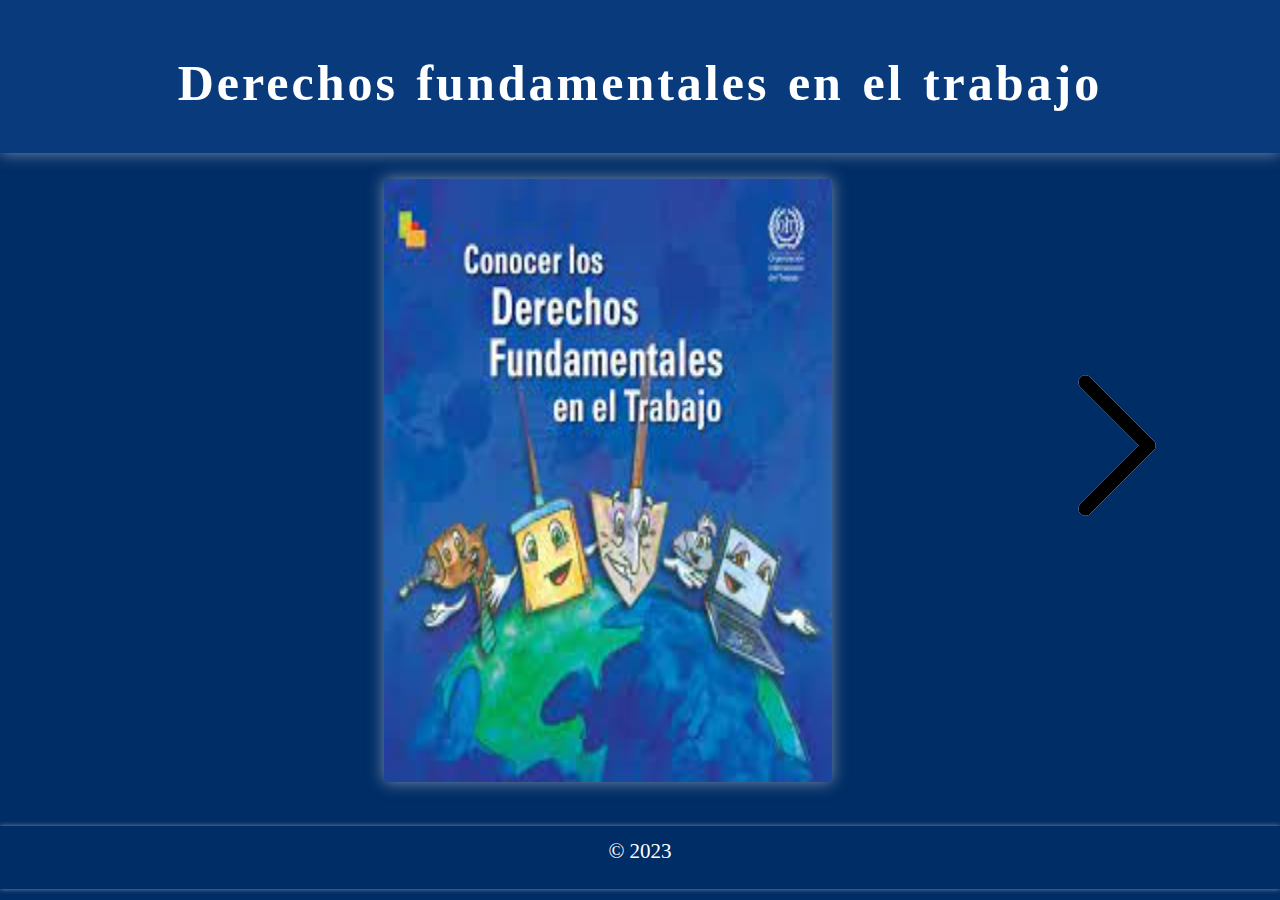
<file: index.html>
<!DOCTYPE html>
<html lang="es">
<head>
    <meta charset="UTF-8">
    <meta name="viewport" content="width=device-width, initial-scale=1.0">
    <link rel="stylesheet" href="style.css">
    <title>Cartilla</title>
</head>
<body>
    <header>
        <h1 class="titulo-ppal">Derechos fundamentales en el trabajo</h1>
    </header>

    <section class="Img">
        <img class="imgPpal" src="img/derechoTrabajo.jpg" alt="img">

        <a href="contenido.html">
            <img class="flechaDer" src="img/flechaDerecha.png" alt="img">
        </a>
    </section>

    <footer>
        <p> &copy; 2023 </p>
    </footer>
    
</body>
</html>
</file>
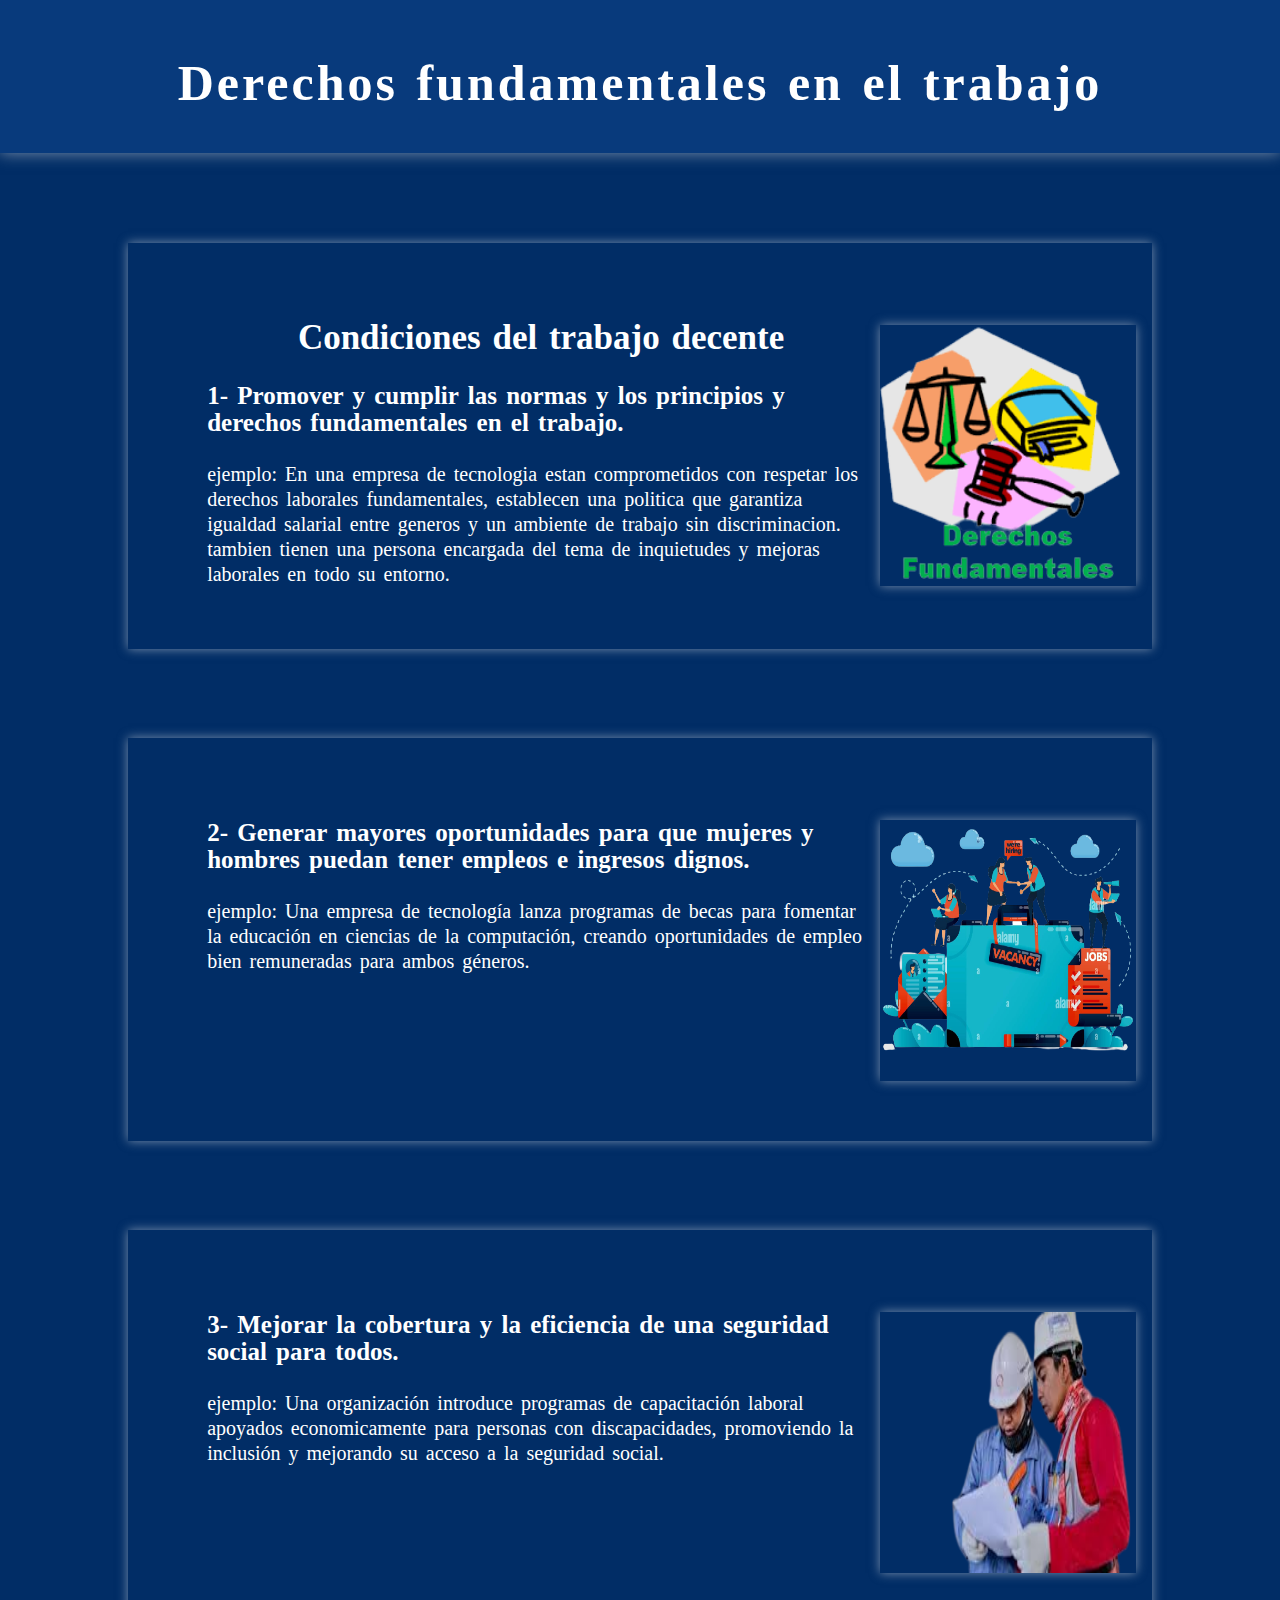
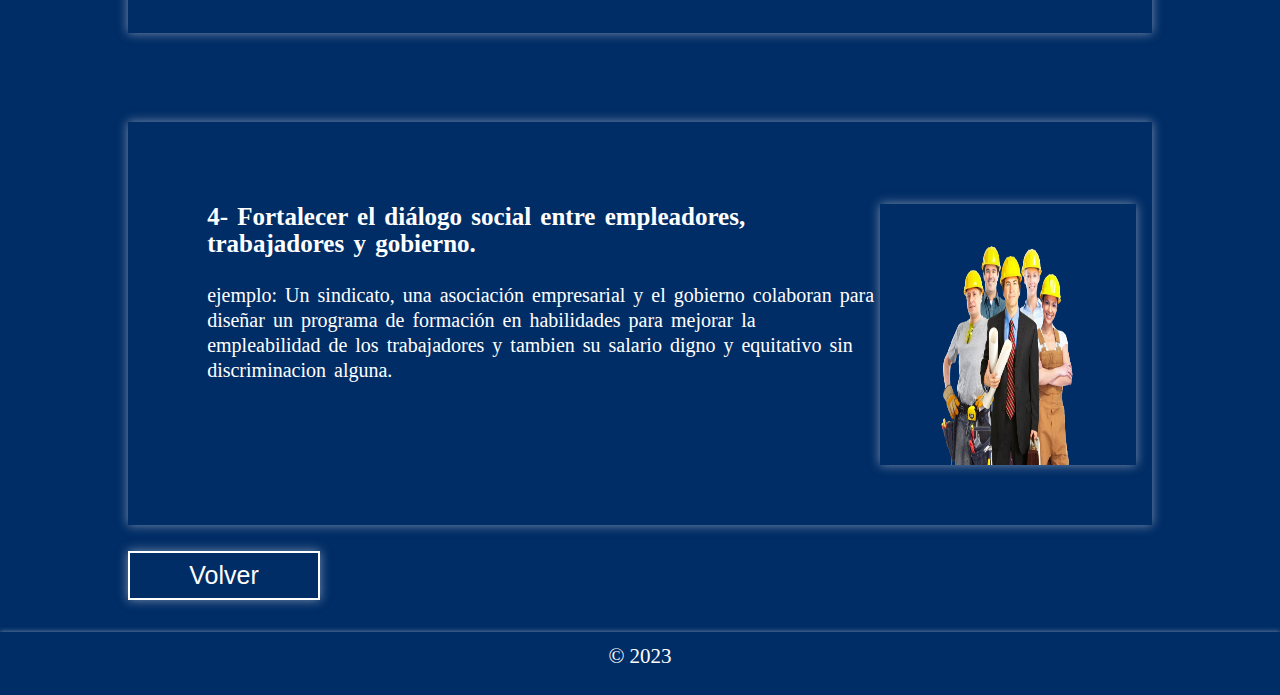
<file: condiciones.html>
<!DOCTYPE html>
<html lang="es">
<head>
    <meta charset="UTF-8">
    <meta name="viewport" content="width=device-width, initial-scale=1.0">
    <link rel="stylesheet" href="style.css">
    <title>Introduccion</title>
</head>
<body>
    <header>
        <h1 class="titulo-ppal">Derechos fundamentales en el trabajo</h1>
    </header>

    <section class="general">
        <section class="target">
            <div class="left">
                <h1 class="titulo">Condiciones del trabajo decente</h1>
                <p class="ParrafoIntro">
                    <strong>
                        1- Promover y cumplir las normas y los principios y derechos fundamentales en el trabajo.
                    </strong>
                    <br><br>
                    ejemplo:
                    En una empresa de tecnologia estan comprometidos con respetar los derechos laborales fundamentales, establecen una politica que garantiza igualdad salarial entre generos y un ambiente de trabajo sin discriminacion. tambien tienen una persona encargada del tema de inquietudes y mejoras laborales en todo su entorno.
                </p>
            </div>
            <div class="right">
                <img src="img/normasD.png" alt="img" width="110%">
            </div>
        </section>

        <section class="target">
            <div class="left">
                <p class="ParrafoIntro">
                    <strong>
                        2- Generar mayores oportunidades para que mujeres y hombres puedan tener empleos
                    e ingresos dignos.
                    </strong>
                    <br><br>
                    ejemplo:
                    Una empresa de tecnología lanza programas de becas para fomentar la educación en ciencias de la computación, creando oportunidades de empleo bien remuneradas para ambos géneros.
                </p>
            </div>
            <div class="right">
                <img src="img/oporEmpleo.png" alt="img" width="110%">
            </div>
        </section>

        <section class="target">
            <div class="left">
                <p class="ParrafoIntro">
                <strong>
                    3- Mejorar la cobertura y la eficiencia de una seguridad social para todos.
                </strong>
                <br><br>
                ejemplo:
                Una organización introduce programas de capacitación laboral apoyados economicamente para personas con discapacidades, promoviendo la inclusión y mejorando su acceso a la seguridad social.
                </p>
            </div>
            <div class="right">
                <img src="img/seguridadSocial.png" alt="img" width="110%">
            </div>
        </section>

        <section class="target">
            <div class="left">
                <p class="ParrafoIntro">
                    <strong>
                        4- Fortalecer el diálogo social entre empleadores, trabajadores y gobierno.
                    </strong>
                    <br><br>
                    ejemplo:
                    Un sindicato, una asociación empresarial y el gobierno colaboran para diseñar un programa de formación en habilidades para mejorar la empleabilidad de los trabajadores y tambien su salario digno y equitativo sin discriminacion alguna.
                </p>
            </div>
            <div class="right">
                <img src="img/dialogos.png" alt="img" width="110%">
            </div>
        </section>


        <a href="contenido.html"><button class="btnVolver">Volver</button></a>
    </section>

    <footer>
        <p> &copy; 2023 </p>
    </footer>
    
</body>
</html>
</file>
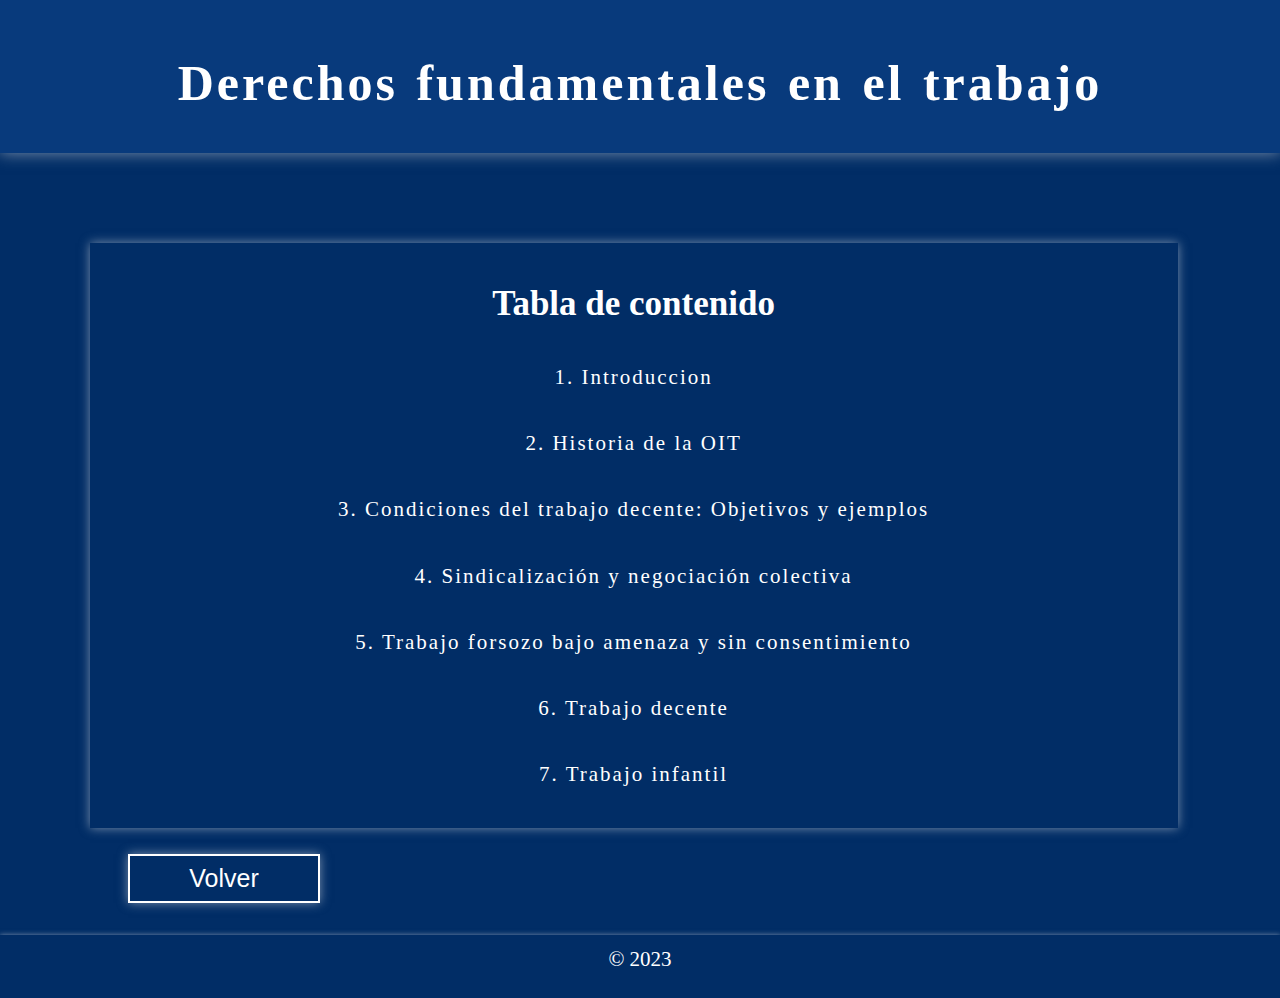
<file: contenido.html>
<!DOCTYPE html>
<html lang="es">
<head>
    <meta charset="UTF-8">
    <meta name="viewport" content="width=device-width, initial-scale=1.0">
    <link rel="stylesheet" href="style.css">
    <title>Cartilla</title>
</head>
<body>
    <header>
        <h1 class="titulo-ppal">Derechos fundamentales en el trabajo</h1>
    </header>

    <section class="generalIntro">
        <section class="Contenido">
            <h1 class="titulo-contenido">Tabla de contenido</h1>
    
                <a href="introduccion.html">1. Introduccion</a>
                <a href="historia.html">2. Historia de la OIT</a>
                <a href="condiciones.html">3. Condiciones del trabajo decente: Objetivos y ejemplos</a>
                <a href="sindicalizacion.html">4. Sindicalización y negociación colectiva</a>
                <a href="trabajoForzoso.html">5. Trabajo forsozo bajo amenaza y sin consentimiento</a>
                <a href="decente.html">6. Trabajo decente</a>
                <a href="infantil.html">7. Trabajo infantil</a>
        </section>
    </section>

    <a href="index.html"><button class="btnVolver vol1">Volver</button></a>

    <footer>
        <p> &copy; 2023 </p>
    </footer>
    
</body>
</html>
</file>
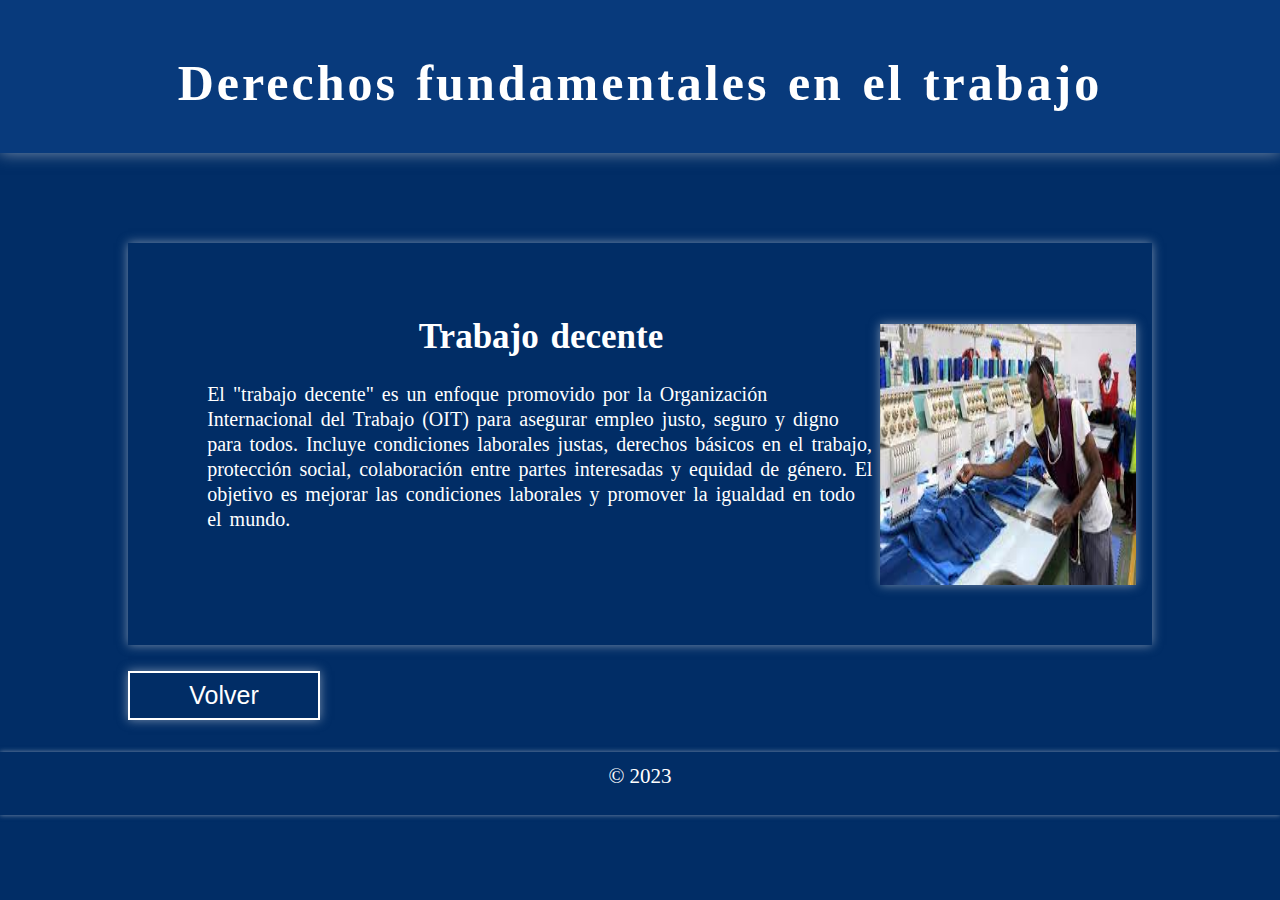
<file: decente.html>
<!DOCTYPE html>
<html lang="es">
<head>
    <meta charset="UTF-8">
    <meta name="viewport" content="width=device-width, initial-scale=1.0">
    <link rel="stylesheet" href="style.css">
    <title>Introduccion</title>
</head>
<body>
    <header>
        <h1 class="titulo-ppal">Derechos fundamentales en el trabajo</h1>
    </header>

    <section class="general">
        <section class="target">
            <div class="left">
                <h1 class="titulo">Trabajo decente</h1>
                <p class="ParrafoIntro">
                    El "trabajo decente" es un enfoque promovido por la Organización Internacional del Trabajo (OIT) para asegurar empleo justo, seguro y digno para todos. Incluye condiciones laborales justas, derechos básicos en el trabajo, protección social, colaboración entre partes interesadas y equidad de género. El objetivo es mejorar las condiciones laborales y promover la igualdad en todo el mundo.
                </p>
            </div>
            <div class="right">
                <img src="img/decente.jpg" alt="img" width="110%">
            </div>
        </section>
        <a href="contenido.html"><button class="btnVolver">Volver</button></a>
    </section>

    <footer>
        <p> &copy; 2023 </p>
    </footer>
    
</body>
</html>
</file>
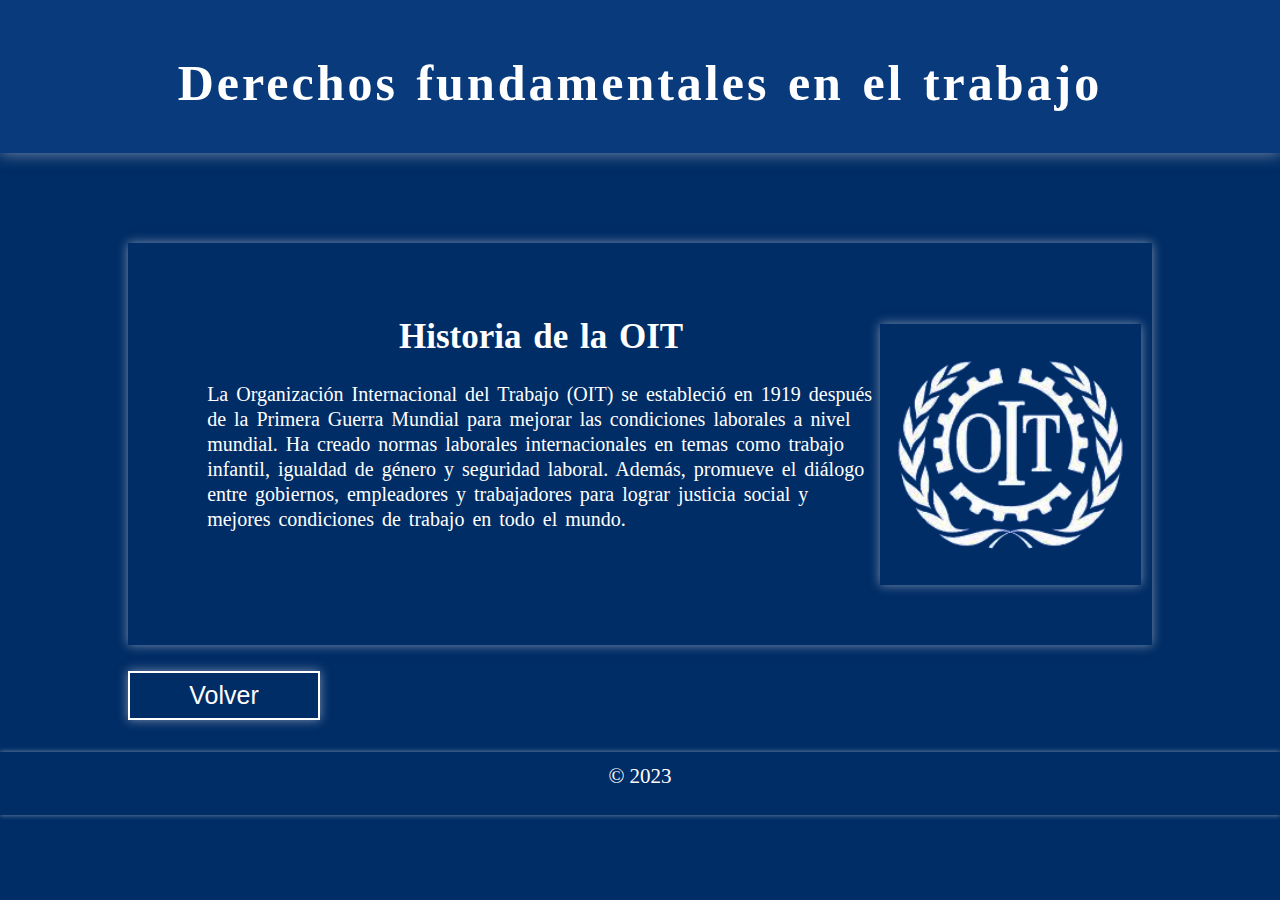
<file: historia.html>
<!DOCTYPE html>
<html lang="es">
<head>
    <meta charset="UTF-8">
    <meta name="viewport" content="width=device-width, initial-scale=1.0">
    <link rel="stylesheet" href="style.css">
    <title>Introduccion</title>
</head>
<body>
    <header>
        <h1 class="titulo-ppal">Derechos fundamentales en el trabajo</h1>
    </header>

    <section class="general">
        <section class="target">
            <div class="left">
                <h1 class="titulo">Historia de la OIT</h1>
                <p class="ParrafoIntro">
                    La Organización Internacional del Trabajo (OIT) se estableció en 1919 después de la Primera Guerra Mundial para mejorar las condiciones laborales a nivel mundial. Ha creado normas laborales internacionales en temas como trabajo infantil, igualdad de género y seguridad laboral. Además, promueve el diálogo entre gobiernos, empleadores y trabajadores para lograr justicia social y mejores condiciones de trabajo en todo el mundo.
                </p>
            </div>
            <div class="right">
                <img src="img/oit.png" alt="img">
            </div>
        </section>
        <a href="contenido.html"><button class="btnVolver">Volver</button></a>
    </section>

    <footer>
        <p> &copy; 2023 </p>
    </footer>
    
</body>
</html>
</file>
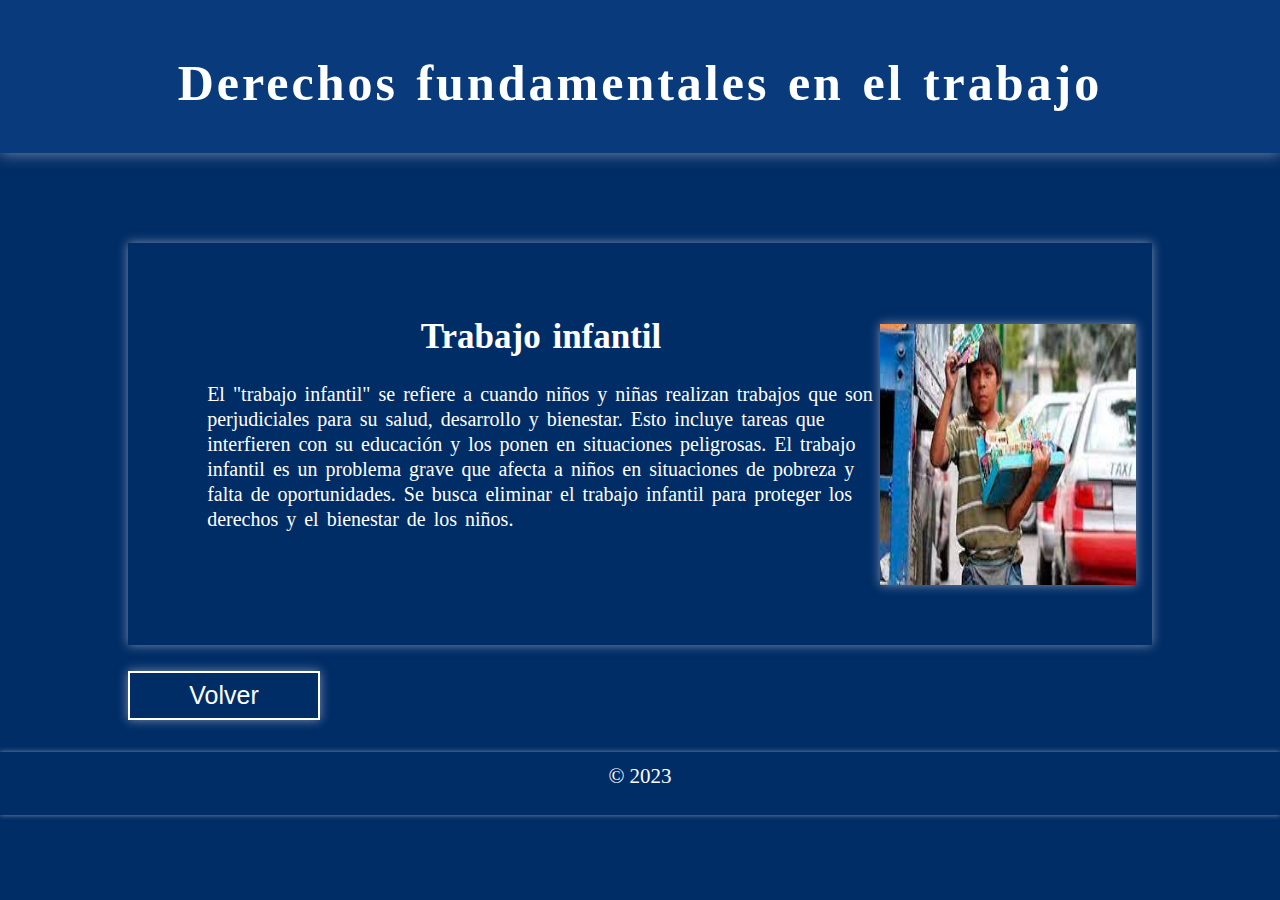
<file: infantil.html>
<!DOCTYPE html>
<html lang="es">
<head>
    <meta charset="UTF-8">
    <meta name="viewport" content="width=device-width, initial-scale=1.0">
    <link rel="stylesheet" href="style.css">
    <title>Introduccion</title>
</head>
<body>
    <header>
        <h1 class="titulo-ppal">Derechos fundamentales en el trabajo</h1>
    </header>

    <section class="general">
        <section class="target">
            <div class="left">
                <h1 class="titulo">Trabajo infantil</h1>
                <p class="ParrafoIntro">
                    El "trabajo infantil" se refiere a cuando niños y niñas realizan trabajos que son perjudiciales para su salud, desarrollo y bienestar. Esto incluye tareas que interfieren con su educación y los ponen en situaciones peligrosas. El trabajo infantil es un problema grave que afecta a niños en situaciones de pobreza y falta de oportunidades. Se busca eliminar el trabajo infantil para proteger los derechos y el bienestar de los niños.
                </p>
            </div>
            <div class="right">
                <img src="img/infantil.jpg" alt="img" width="110%">
            </div>
        </section>
        <a href="contenido.html"><button class="btnVolver">Volver</button></a>
    </section>

    <footer>
        <p> &copy; 2023 </p>
    </footer>
    
</body>
</html>
</file>
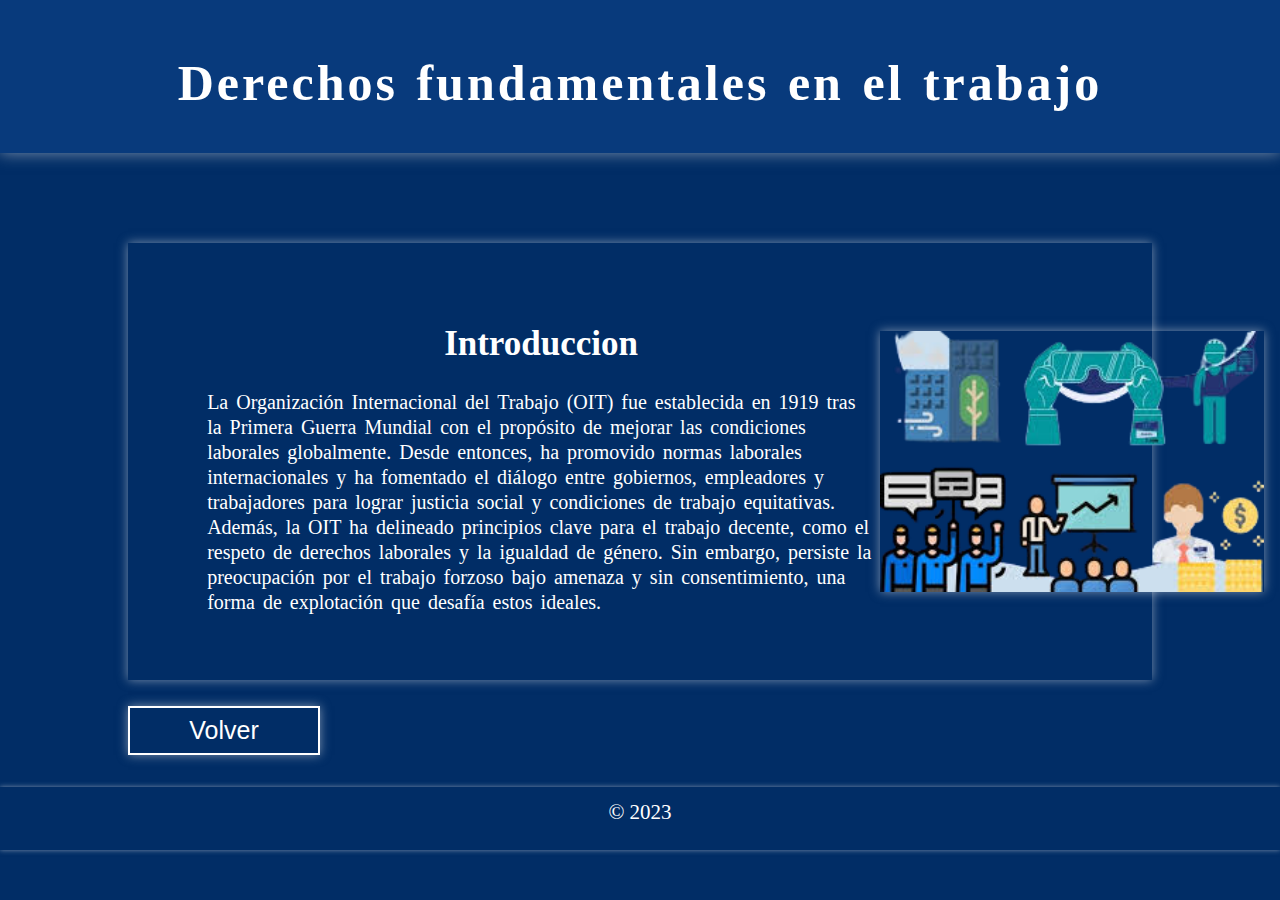
<file: introduccion.html>
<!DOCTYPE html>
<html lang="es">
<head>
    <meta charset="UTF-8">
    <meta name="viewport" content="width=device-width, initial-scale=1.0">
    <link rel="stylesheet" href="style.css">
    <title>Introduccion</title>
</head>
<body>
    <header>
        <h1 class="titulo-ppal">Derechos fundamentales en el trabajo</h1>
    </header>

    <section class="general">
        <section class="target">
            <div class="left">
                <h1 class="titulo">Introduccion</h1>
                <p class="ParrafoIntro">
                    La Organización Internacional del Trabajo (OIT) fue establecida en 1919 tras la Primera Guerra Mundial con el propósito de mejorar las condiciones laborales globalmente. Desde entonces, ha promovido normas laborales internacionales y ha fomentado el diálogo entre gobiernos, empleadores y trabajadores para lograr justicia social y condiciones de trabajo equitativas. Además, la OIT ha delineado principios clave para el trabajo decente, como el respeto de derechos laborales y la igualdad de género. Sin embargo, persiste la preocupación por el trabajo forzoso bajo amenaza y sin consentimiento, una forma de explotación que desafía estos ideales.
                </p>
            </div>
            <div class="right">
                <img src="img/intro.png" alt="img">
            </div>
        </section>
        <a href="contenido.html"><button class="btnVolver">Volver</button></a>
    </section>

    <footer>
        <p> &copy; 2023 </p>
    </footer>
    
</body>
</html>
</file>
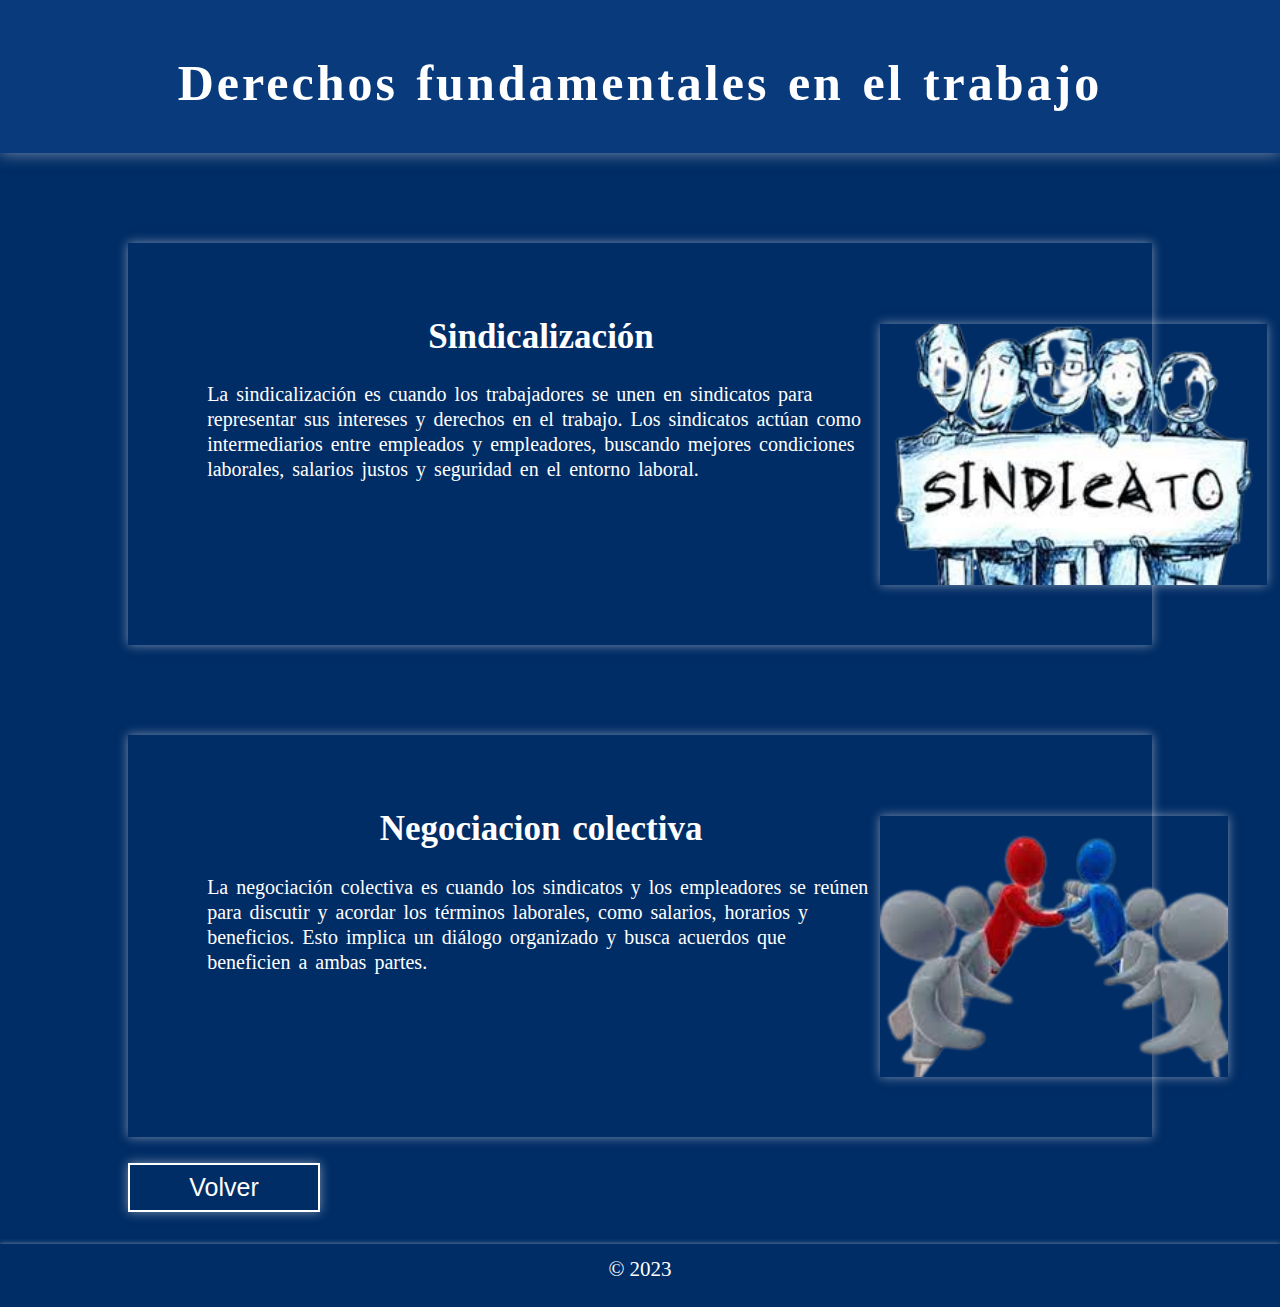
<file: sindicalizacion.html>
<!DOCTYPE html>
<html lang="es">
<head>
    <meta charset="UTF-8">
    <meta name="viewport" content="width=device-width, initial-scale=1.0">
    <link rel="stylesheet" href="style.css">
    <title>Introduccion</title>
</head>
<body>
    <header>
        <h1 class="titulo-ppal">Derechos fundamentales en el trabajo</h1>
    </header>

    <section class="general">
        <section class="target">
            <div class="left">
                <h1 class="titulo">Sindicalización</h1>
                <p class="ParrafoIntro">
                    La sindicalización es cuando los trabajadores se unen en sindicatos para representar sus intereses y derechos en el trabajo. Los sindicatos actúan como intermediarios entre empleados y empleadores, buscando mejores condiciones laborales, salarios justos y seguridad en el entorno laboral.
                </p>
            </div>
            <div class="right">
                <img src="img/sindicato.png" alt="img">
            </div>
        </section>

        <section class="target">
            <div class="left">
                <h1 class="titulo">Negociacion colectiva</h1>
                <p class="ParrafoIntro">
                    La negociación colectiva es cuando los sindicatos y los empleadores se reúnen para discutir y acordar los términos laborales, como salarios, horarios y beneficios. Esto implica un diálogo organizado y busca acuerdos que beneficien a ambas partes.
                </p>
            </div>
            <div class="right">
                <img src="img/negociacion.png" alt="img">
            </div>
        </section>
        <a href="contenido.html"><button class="btnVolver">Volver</button></a>
    </section>

    <footer>
        <p> &copy; 2023 </p>
    </footer>
    
</body>
</html>
</file>
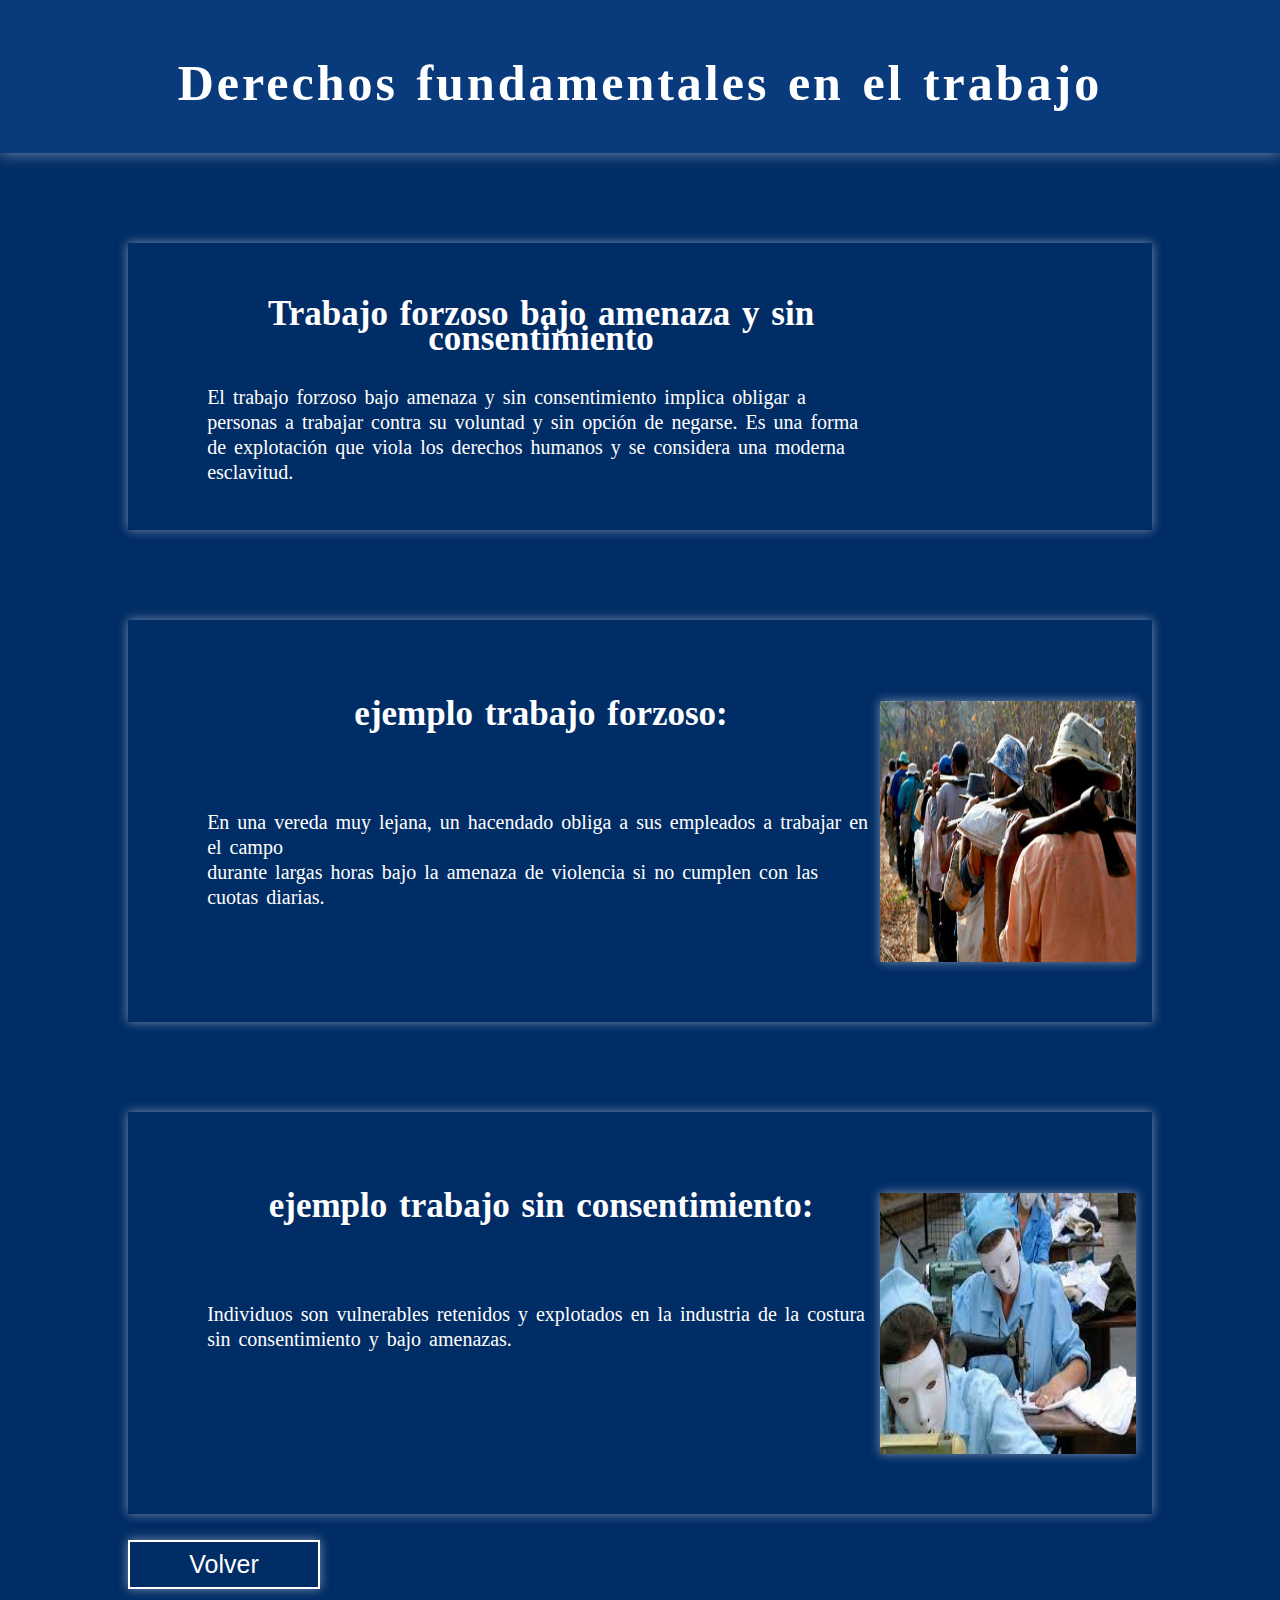
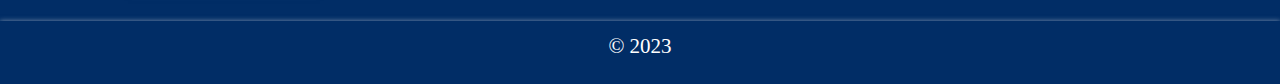
<file: trabajoForzoso.html>
<!DOCTYPE html>
<html lang="es">
<head>
    <meta charset="UTF-8">
    <meta name="viewport" content="width=device-width, initial-scale=1.0">
    <link rel="stylesheet" href="style.css">
    <title>Introduccion</title>
</head>
<body>
    <header>
        <h1 class="titulo-ppal">Derechos fundamentales en el trabajo</h1>
    </header>

    <section class="general">
        <section class="target">
            <div class="left">
                <h1 class="titulo">Trabajo forzoso bajo amenaza y sin consentimiento</h1>
                <p class="ParrafoIntro">
                    El trabajo forzoso bajo amenaza y sin consentimiento implica obligar a personas a trabajar contra su voluntad y sin opción de negarse. Es una forma de explotación que viola los derechos humanos y se considera una moderna esclavitud.
                </p>
            </div>
        </section>

        <section class="target">
            <div class="left">
                <p class="ParrafoIntro">
                    <h1 class="titulo">ejemplo trabajo forzoso:</h1>
                    <br><br>
                    En una vereda muy lejana, un hacendado obliga a sus empleados a trabajar en el campo <br> durante largas horas bajo la amenaza de violencia si no cumplen con las cuotas diarias.
                </p>
            </div>
            <div class="right">
                <img src="img/Trabajo-forzoso.jpeg" alt="img" width="110%">
            </div>
        </section>

        <section class="target">
            <div class="left">
                <p class="ParrafoIntro">
                    <h1 class="titulo">ejemplo trabajo sin consentimiento:</h1>
                    <br><br>
                    Individuos son vulnerables retenidos y explotados en la industria de la costura <br> sin consentimiento y bajo amenazas.
                </p>
            </div>
            <div class="right">
                <img src="img/sinConsentimiento.jpg" alt="img" width="110%">
            </div>
        </section>
        <a href="contenido.html"><button class="btnVolver">Volver</button></a>
    </section>

    <footer>
        <p> &copy; 2023 </p>
    </footer>
    
</body>
</html>
</file>
<file: style.css>
* {
    margin: 0;
    padding: 0;
}


body {
    background-color: rgb(1,45,102);
}

header {
    width: 100%;
    height: 17vh;
    text-align: center;
    background-color: rgb(8, 58, 124);
    box-shadow: 0 0 15px rgba(243, 241, 241, 0.5);
}

.titulo-ppal {
    padding-top: 6vh;
    font-size: 50px;
    letter-spacing: 3px; 
    word-spacing: 3px;   
    color: white;
}
/* ------- index -------  */

.Img {
    display: flex;
    flex-direction: row;
    /* justify-content: space-around; */
}

.imgPpal {
    width: 35%;
    height: 67vh;
    margin-left: 30%;
    margin-top: 2%;
    margin-bottom: 2%;
    box-shadow: 0 0 15px rgba(243, 241, 241, 0.5);
}

.flechaDer {
    margin-top: 80%;
    margin-left: 75%;
}

/* ------- contenido -------  */

.Contenido {
    width: 85%;
    height: 65vh;
    margin-top: 10vh;
    margin-left: 7%;
    /* background-color: var(--blueBox); */
    align-items: center;
    display: flex;
    flex-direction: column;
    justify-content: space-evenly;
    box-shadow: 0 0 10px rgba(243, 241, 241, 0.5);
}

.titulo-contenido {
    color: white;
    font-size: 35px;
}

.Contenido a {
    text-decoration: none;
    color: white;
    font-size: 21px;
    letter-spacing: 2px;
}

/* ------- General -------  */

.target {
    width: 80%;
    display: grid;
    grid-template-columns: repeat(26, 1fr);
    grid-template-rows: repeat(5, .3fr);
    grid-gap: 5px;
    margin-top: 7%;
    margin-left: 10%;
    box-shadow: 0 0 10px rgba(243, 241, 241, 0.5);
    background-color: var(--blueBox);

}

.left {
    grid-column: 3/20;
    grid-row: 2/4;
    color: white;
    font-size: 20px;
    line-height: 25px;
    word-spacing: 3px;
}

.right {
    grid-column:20/26;
    grid-row: 2/5;
}

.right img {
    box-shadow: 0 0 10px rgba(243, 241, 241, 0.5);
    height: 29vh;
}

.titulo {
    font-size: 35px;
    text-align: center;
    margin-bottom: 5%;
}

strong {
    font-size: 25px;
}

.btnVolver {
    text-decoration: none;
    width: 15%;
    font-size: 25px;
    color: white;
    background-color: transparent;
    line-height: 5vh;
    border: solid white 2px;
    margin-top: 2%;
    margin-bottom: 1%;
    margin-left: 10%;
    box-shadow: 0 0 10px rgba(243, 241, 241, 0.5);
}

footer {
    width: 100%;
    height: 7vh;
    text-align: center;
    background-color: var(--blueBox);
    box-shadow: 0 0 5px rgba(243, 241, 241, 0.5);
    margin-top: 1.5%;
}

footer p {
    font-size: 21px;
    color: white;
    padding-top: 1%;
}
</file>
